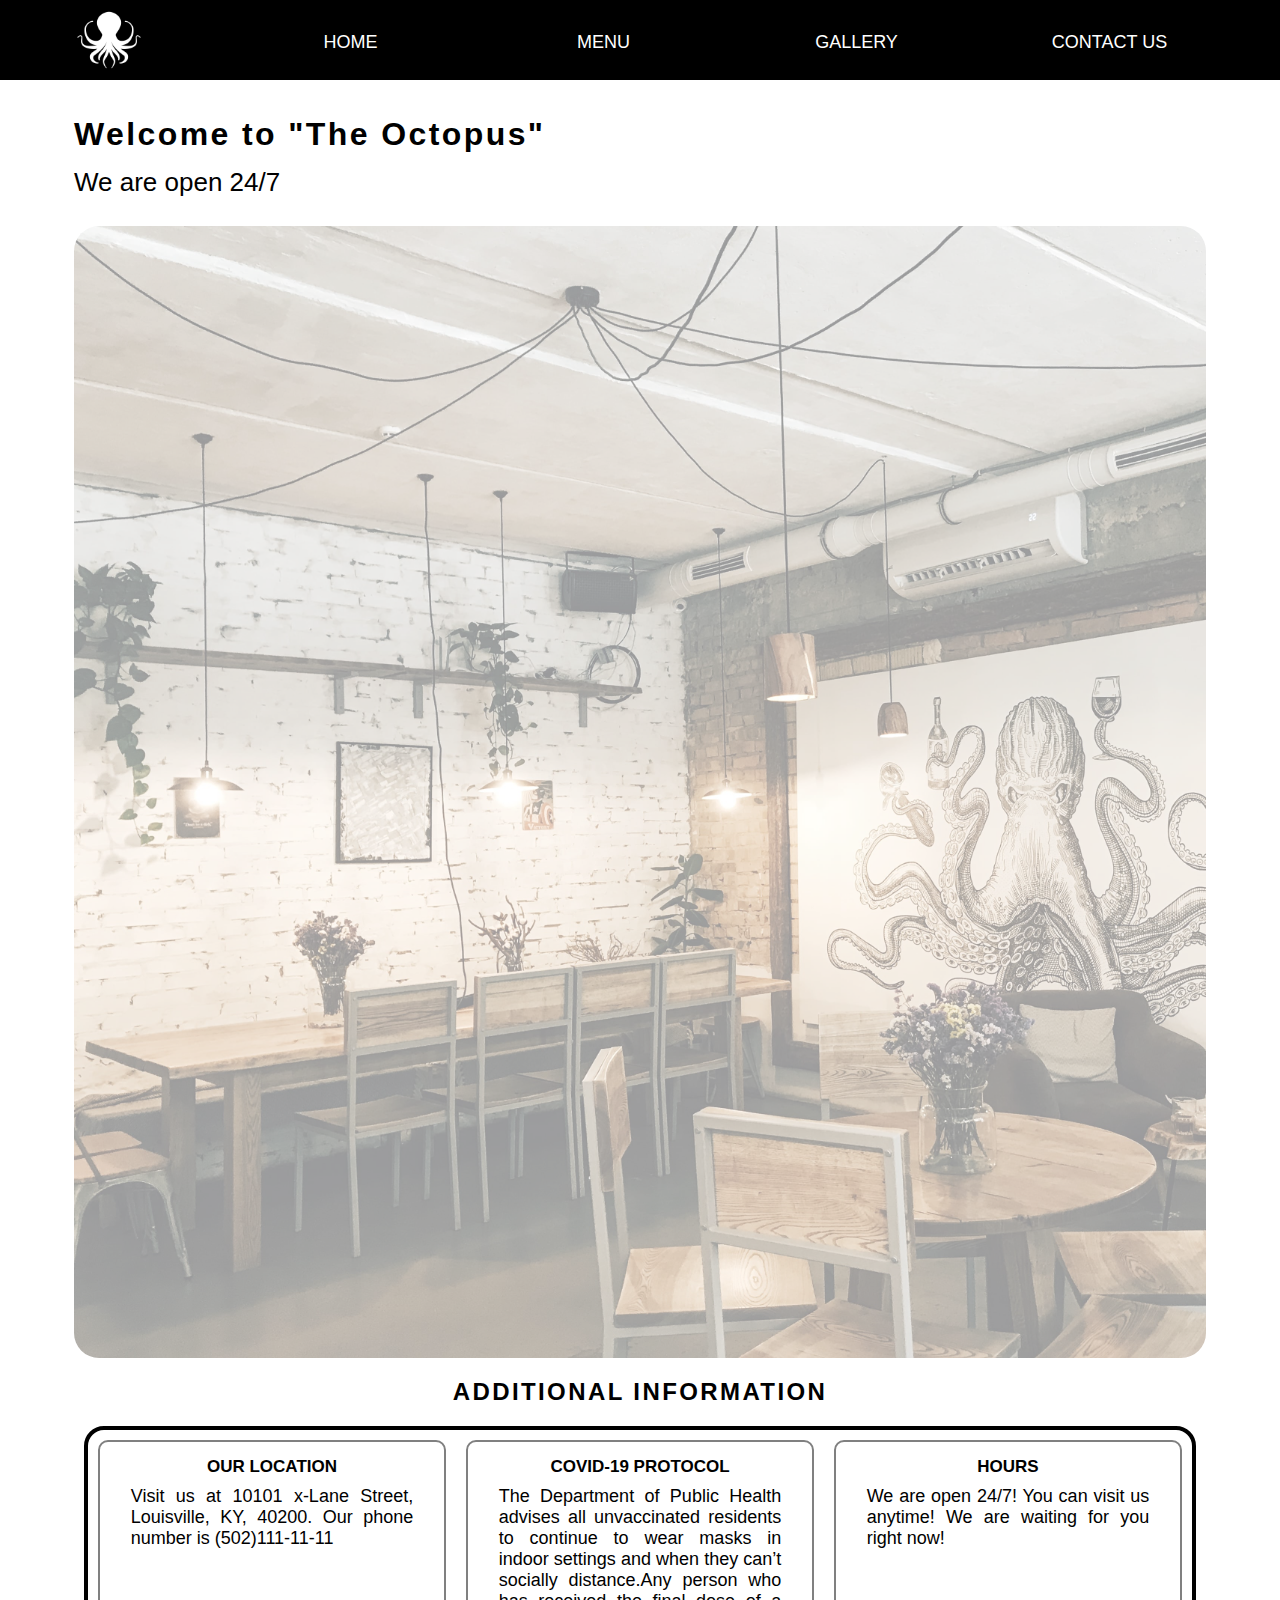
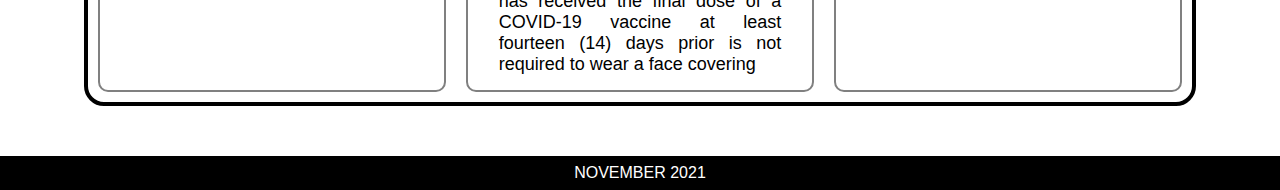
<file: index.html>
<!DOCTYPE html>
<html>
    <head>
        <meta charset="UTF-8">
        <title>The Octopus | Sushi House</title>
        <meta name="viewport" content="width=device-width, initial-scale=1">
        <link rel="stylesheet" type="text/css" href="style.css">
        <link rel="shortcut icon" type="image/png" href="/images/favicon.png">
        <script src="https://code.jquery.com/jquery-3.6.0.slim.min.js"></script>
        <script src="script.js"></script>
    </head>
    <body>
        <div class="main-container">
            <header class="header">
                <div class="container">
                    <div class="header-body">
                        <a href="index.html" class="header-logo">
                            <img src="images/logo.png"></a>
                        <div class="header-burger">
                            <span></span>
                        </div>
                        <nav class="header-menu">
                            <ul class="header-list">
                                <li><a href="index.html" class="header-link">Home</a></li>
                                <li><a href="menu.html" class="header-link">Menu</a></li>
                                <li><a href="gallery.html" class="header-link">Gallery</a></li>
                                <li><a href="contact.html" class="header-link">Contact us</a></li>
                            </ul>
                        </nav>
                    </div>
                </div>
            </header>
            <div class="content">
                <div class="container">
                    <div class="content-text">
                        <h4>Welcome to "The Octopus"</h4>
                        <p> We are open 24/7</p>
                    </div>
                    <div class="restaurant"></div>
                </div>
            </div>
            <div class="container">
                <h2>Additional information</h2>
                <div class="index-row">
                    <div class="index-column">
                        <div class="index-column-item">
                            <h4>our location</h4>
                            <p class="index-column-item-text">Visit us at 10101 x-Lane Street, Louisville, KY, 40200. Our phone number is (502)111-11-11</p>
                        </div>
                    </div>
                        <div class="index-column">
                        <div class="index-column-item">
                        <h4>Covid-19 protocol</h4>
                        <p class="index-column-item-text">The Department of Public Health advises all unvaccinated residents to continue to wear masks in indoor settings and when they can’t socially distance.Any person who has received the final dose of a COVID-19 vaccine at least fourteen (14) days prior is not required to wear a face covering</p>
                        </div>
                    </div>
                        <div class="index-column">
                        <div class="index-column-item">
                            <H4>Hours</H4>
                            <p class="index-column-item-text">We are open 24/7! You can visit us anytime! We are waiting for you right now! </p>
                        </div>
                    </div>
                </div>
            </div>
            <footer class="footer">
                <p>november 2021</p>
            </footer>
        </div>   
    </body>
    </html>
</file>
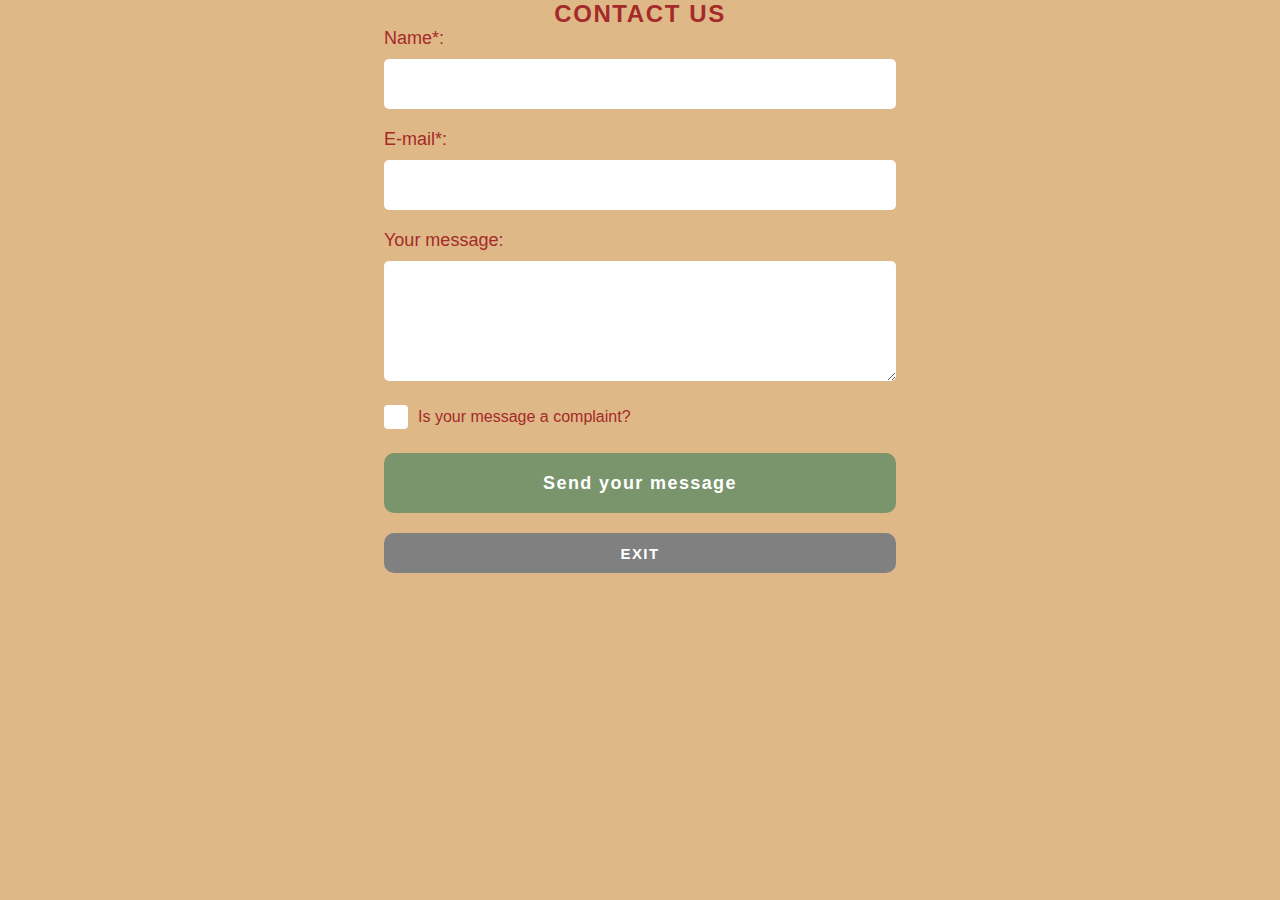
<file: contact.html>
<!DOCTYPE html>
<html>
    <head>
        <meta charset="UTF-8">
        <title>The Octopus | Sushi House</title>
        <meta name="viewport" content="width=device-width, initial-scale=1">
        <link rel="stylesheet" type="text/css" href="style.css">
        <link rel="shortcut icon" type="image/png" href="/images/favicon.png">
        <script src="contactUs.js"></script>
    </head>
    <body>
        <div class="form-container">
            <div class="form">
                <form action="#" id="form" class="form-box">
                    <h1 class="form-title">Contact Us</h1>
                    <div class="form-item">
                        <label for="formName" class="form-label">Name*:</label>
                        <input id="formName" type="text" name="name" class="form-input _req">
                    </div>
                    <div class="form-item">
                        <label for="formEmail" class="form-label">E-mail*:</label>
                        <input id="formEmail" type="text" name="email" class="form-input _req _email">
                    </div>
                    <div class="form-item">
                        <label for="formMessage" class="form-label">Your message:</label>
                        <textarea id="formMessage" name="message" class="form-input"></textarea>
                    </div>
                    <div class="form-item">
                        <div class="checkbox">
                        <input id="formComplaint" type="checkbox" name="complaint" class="checkbox-input">
                        <label for="formComplaint" class="checkbox-label">
                            <span>Is your message a complaint?</span>
                        </label>
                    </div>
                    </div>
                    <div class="form-item">
                        <button type="submit" class="form-button">Send your message</button>
                    </div>
                    <div class="form-item">
                        <a class="exit" href="index.html">exit</a>
                    </div>
                </form>
            </div>
        </div>   
    </body>
    </html>
</file>
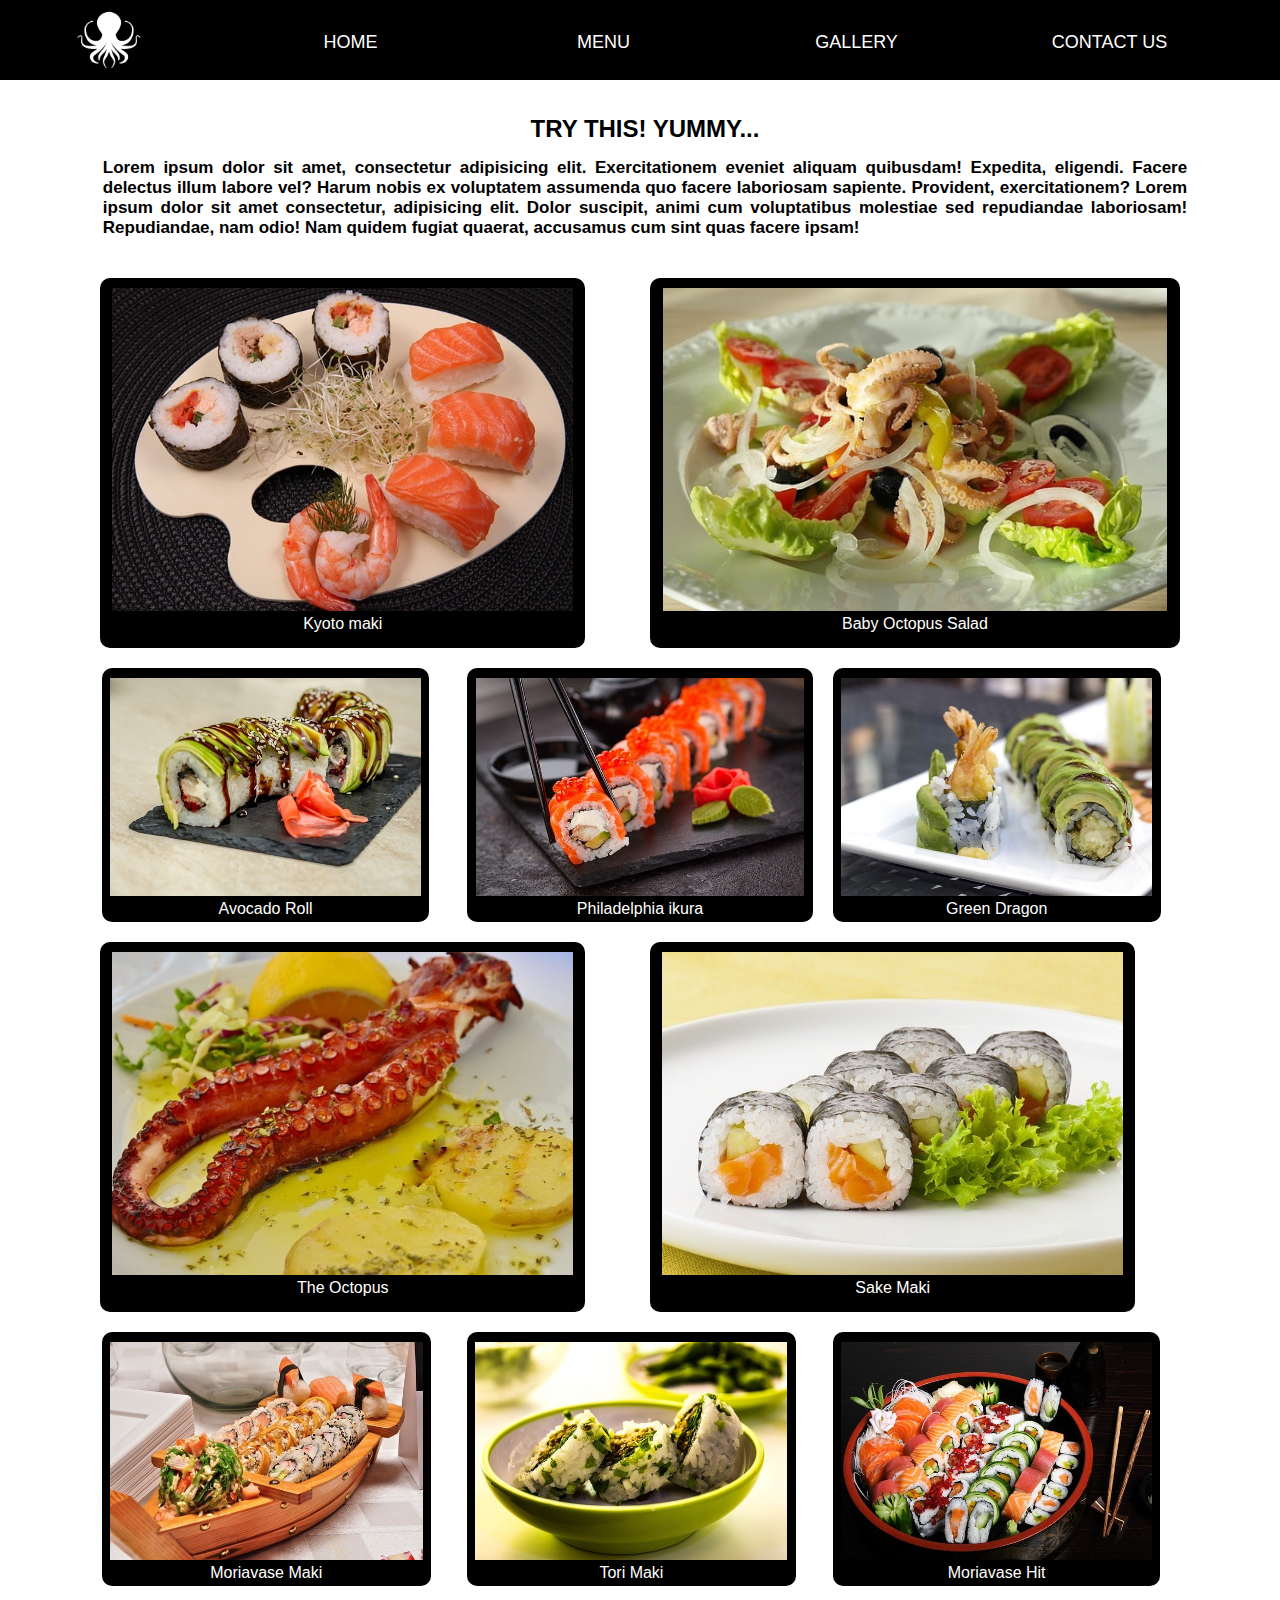
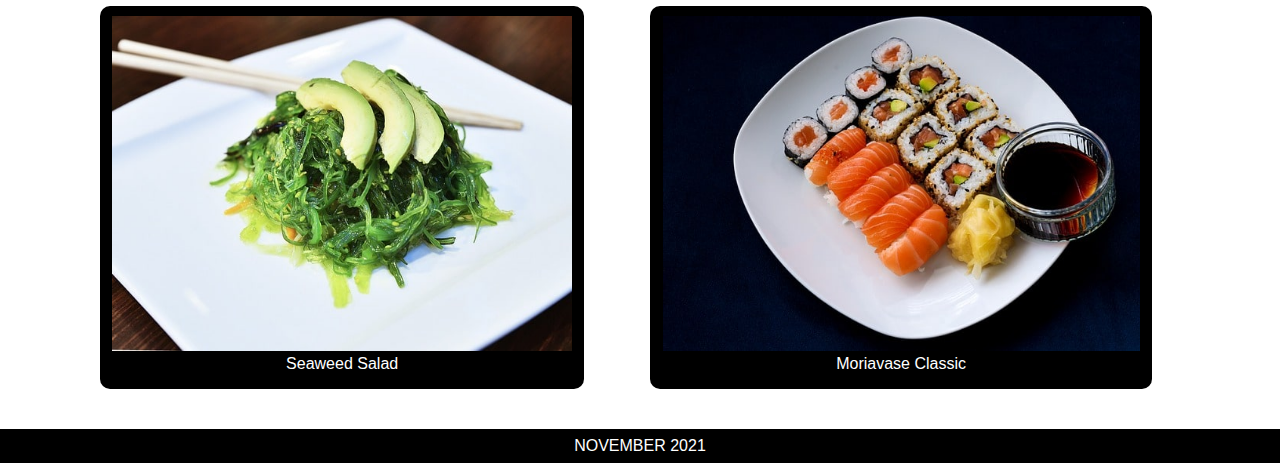
<file: gallery.html>
<!DOCTYPE html>
<html>
    <head>
        <meta charset="UTF-8">
        <title>The Octopus | Sushi House</title>
        <meta name="viewport" content="width=device-width, initial-scale=1">
        <link rel="stylesheet" type="text/css" href="style.css">
        <link rel="shortcut icon" type="image/png" href="/images/favicon.png">
        <script src="https://code.jquery.com/jquery-3.6.0.slim.min.js"></script>
        <script src="script.js"></script>
    </head>
    <body>
        <div class="main-container">
            <header class="header">
                <div class="container">
                    <div class="header-body">
                        <a href="index.html" class="header-logo">
                            <img src="images/logo.png"></a>
                        <div class="header-burger">
                            <span></span>
                        </div>
                        <nav class="header-menu">
                            <ul class="header-list">
                                <li><a href="index.html" class="header-link">Home</a></li>
                                <li><a href="menu.html" class="header-link">Menu</a></li>
                                <li><a href="gallery.html" class="header-link">Gallery</a></li>
                                <li><a href="contact.html" class="header-link">Contact us</a></li>
                            </ul>
                        </nav>
                    </div>
                </div>
            </header>
                <div class="dishes">
                    <div class="gallery-text">
                        <h3>Try this! Yummy...</h3>
                        <p> Lorem ipsum dolor sit amet, consectetur adipisicing elit. Exercitationem eveniet aliquam quibusdam! Expedita, eligendi. Facere delectus illum labore vel? Harum nobis ex voluptatem assumenda quo facere laboriosam sapiente. Provident, exercitationem? Lorem ipsum dolor sit amet consectetur, adipisicing elit. Dolor suscipit, animi cum voluptatibus molestiae sed repudiandae laboriosam! Repudiandae, nam odio! Nam quidem fugiat quaerat, accusamus cum sint quas facere ipsam!</p>
                    </div>
                        <div class="dish-box gallery-two-column">
                             <div class="dish-image">
                                <img src="/images/food/11.jpg">
                                <p>Kyoto maki</p>
                            </div>
                        </div>
                        <div class="dish-box gallery-two-column">
                             <div class="dish-image">
                                <img src="/images/food/2.jpg">
                                <p>Baby Octopus Salad</p>
                            </div>
                        </div>
                        <div class="dish-box gallery-three-column">
                             <div class="dish-image">
                                <img src="/images/food/3.jpg">
                                <p>Avocado Roll</p>
                            </div>
                        </div>
                        <div class="dish-box gallery-three-column">
                             <div class="dish-image">
                                <img src="/images/food/4.jpg">
                                <p>Philadelphia ikura</p>
                            </div>
                        </div>
                        <div class="dish-box gallery-three-column">
                             <div class="dish-image">
                                <img src="/images/food/5.jpg">
                                <p>Green Dragon</p>
                            </div>
                        </div>
                        <div class="dish-box gallery-two-column">
                             <div class="dish-image">
                                <img src="/images/food/6.jpg">
                                <p>The Octopus</p>
                            </div>
                        </div>
                        <div class="dish-box gallery-two-column">
                             <div class="dish-image">
                                <img src="/images/food/7.jpg">
                                <p>Sake Maki</p>
                            </div>
                        </div>
                        <div class="dish-box gallery-three-column">
                             <div class="dish-image">
                                <img src="/images/food/8.jpg">
                                <p>Moriavase Maki</p>
                            </div>
                        </div>
                        <div class="dish-box gallery-three-column">
                             <div class="dish-image">
                                <img src="/images/food/9.jpg">
                                <p>Tori Maki</p>
                            </div>
                        </div>
                        <div class="dish-box gallery-three-column">
                             <div class="dish-image">
                                <img src="/images/food/10.jpg">
                                <p>Moriavase Hit</p>
                            </div>
                        </div>
                        <div class="dish-box gallery-two-column">
                            <div class="dish-image">
                               <img src="/images/food/1.jpg">
                               <p>Seaweed Salad</p>
                           </div>
                       </div>
                       <div class="dish-box gallery-two-column">
                        <div class="dish-image">
                           <img src="/images/food/12.jpg">
                           <p>Moriavase Classic</p>
                       </div>
                   </div>
                </div>
            <footer class="footer">
                <p>november 2021</p>
            </footer>
        </div>
    </body>
</html>
</file>
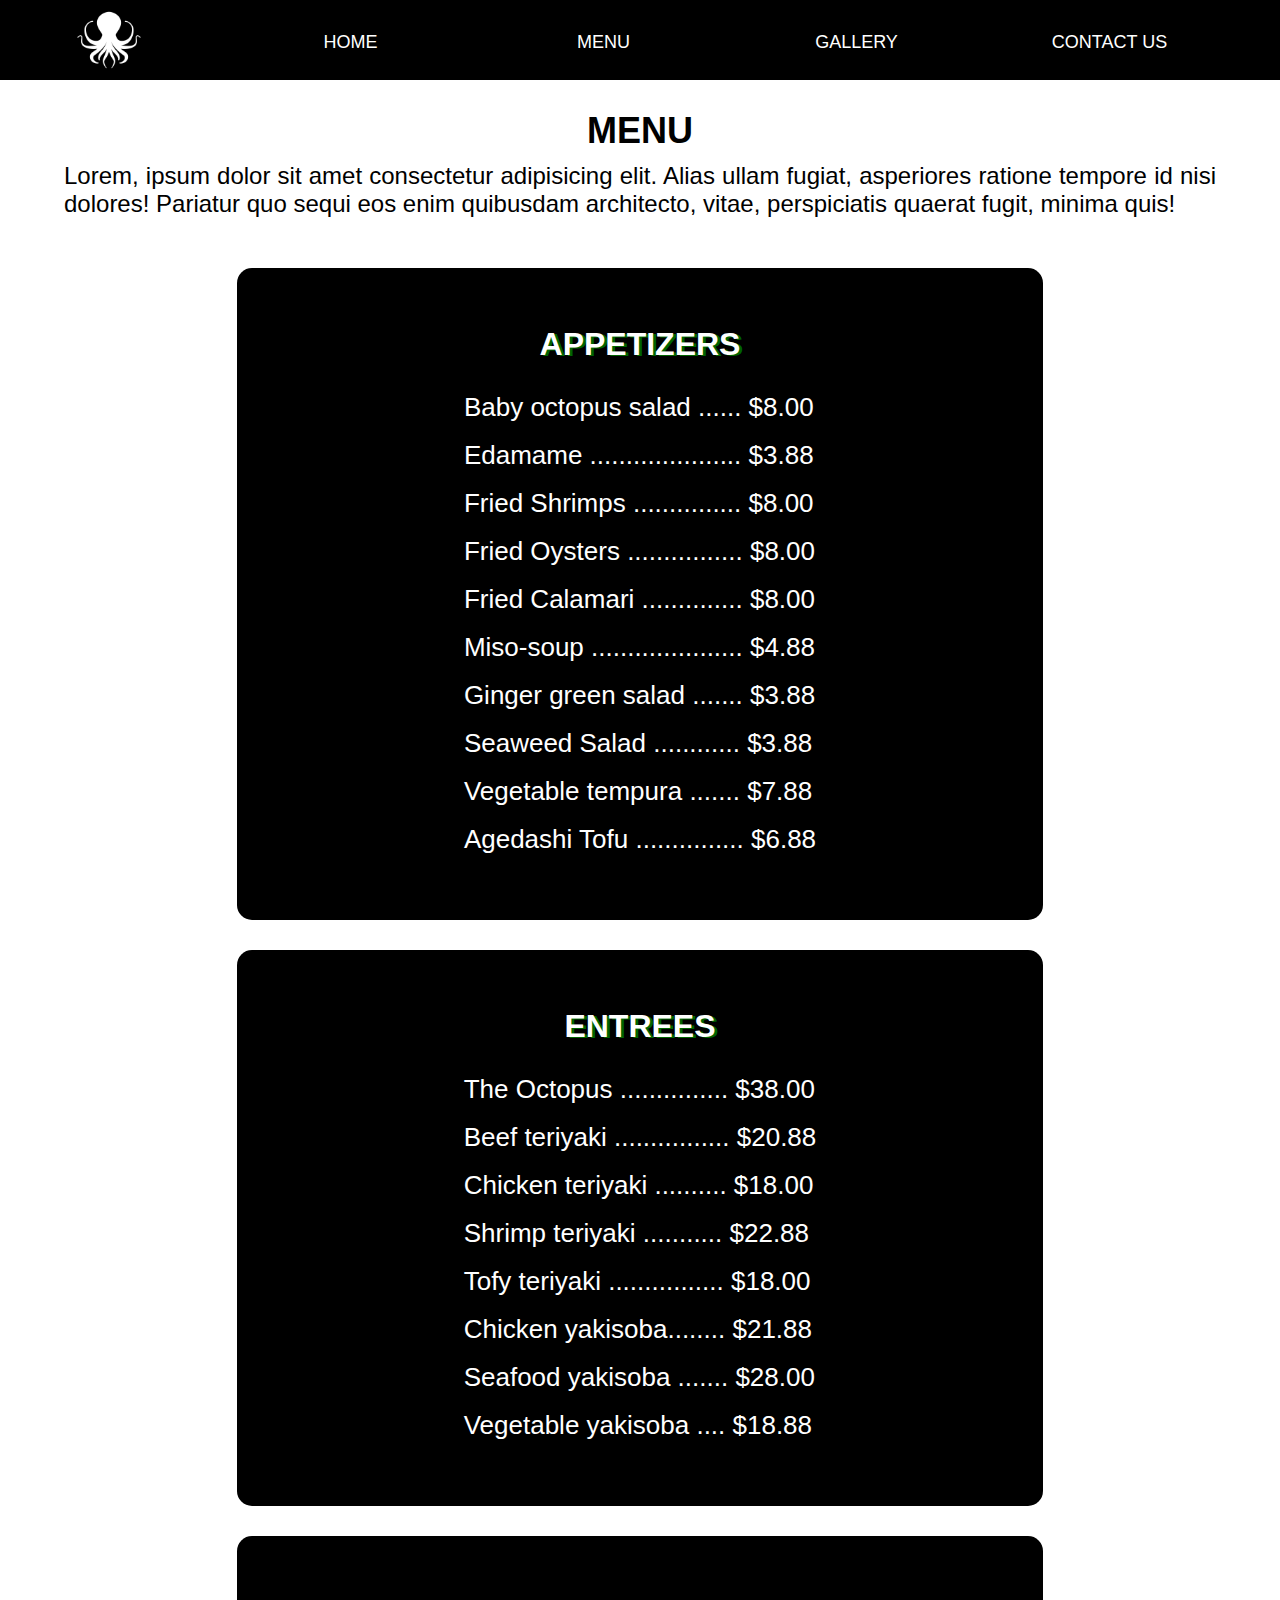
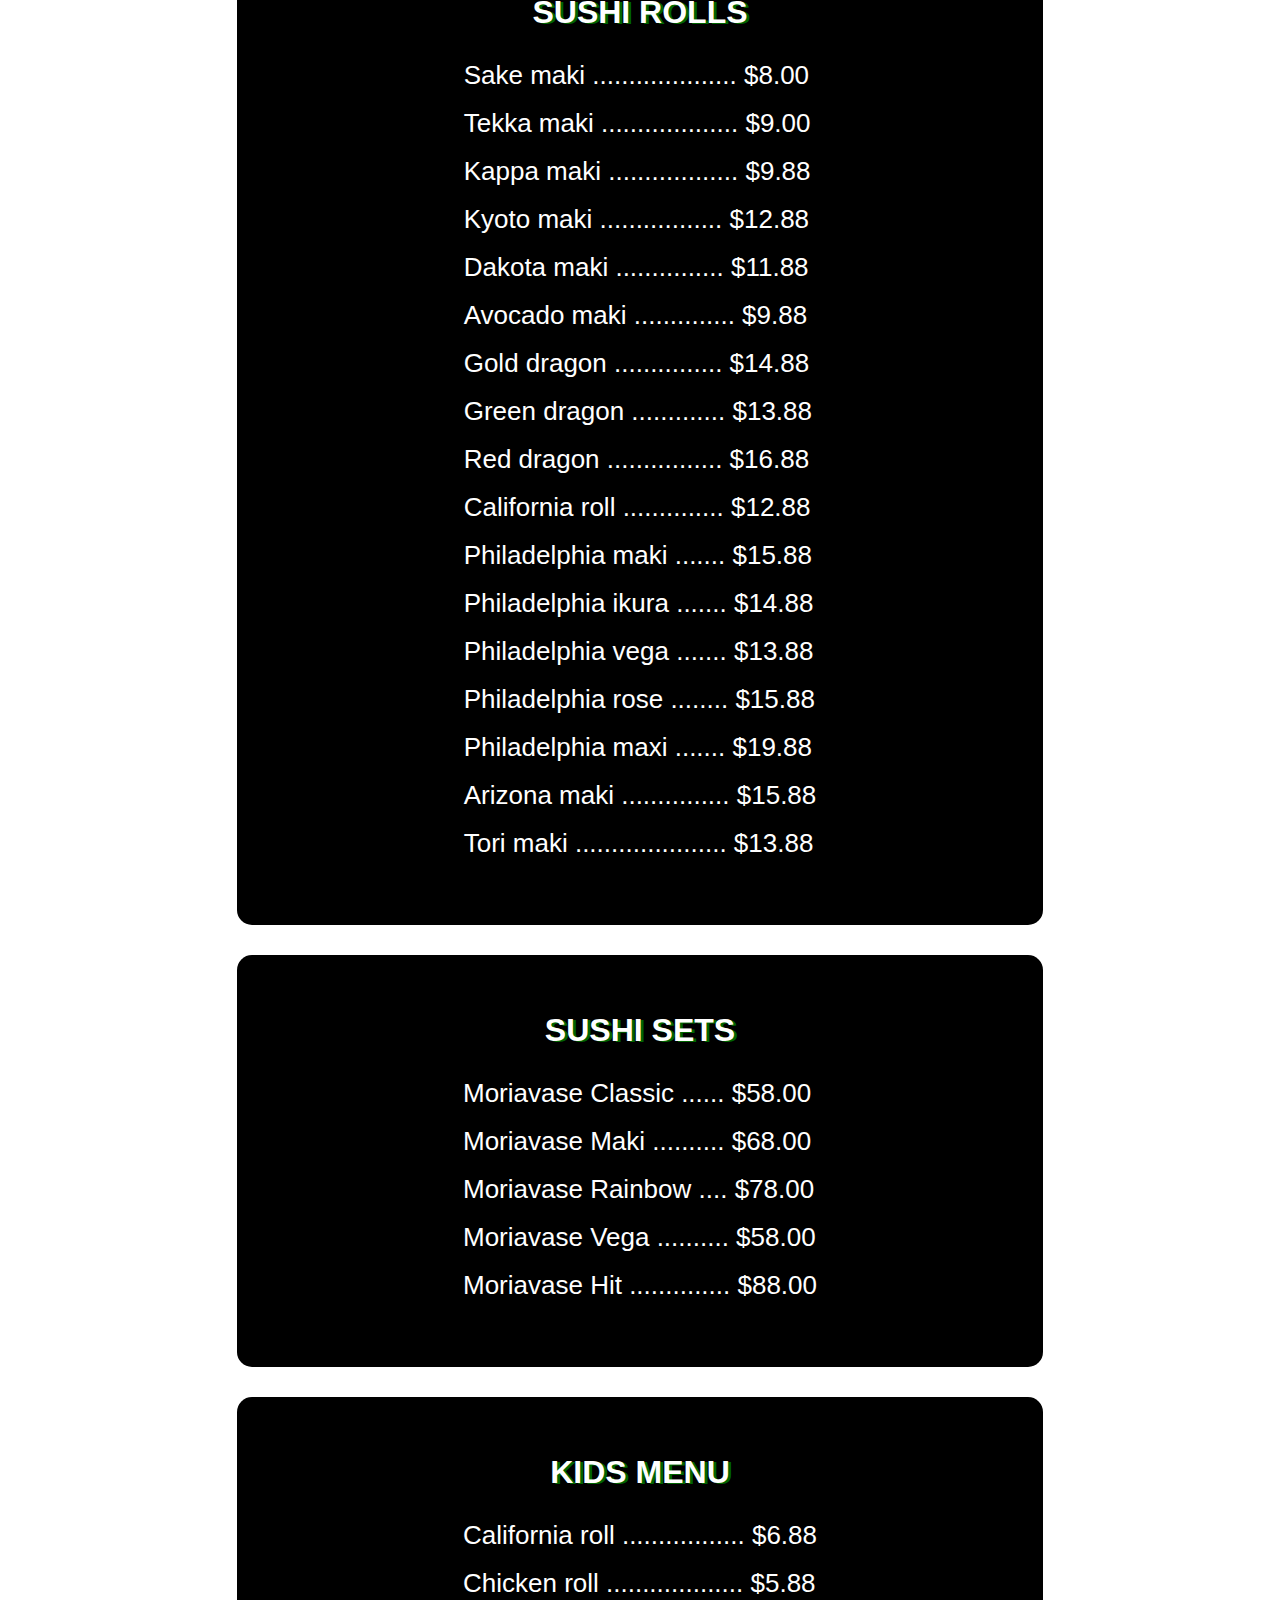
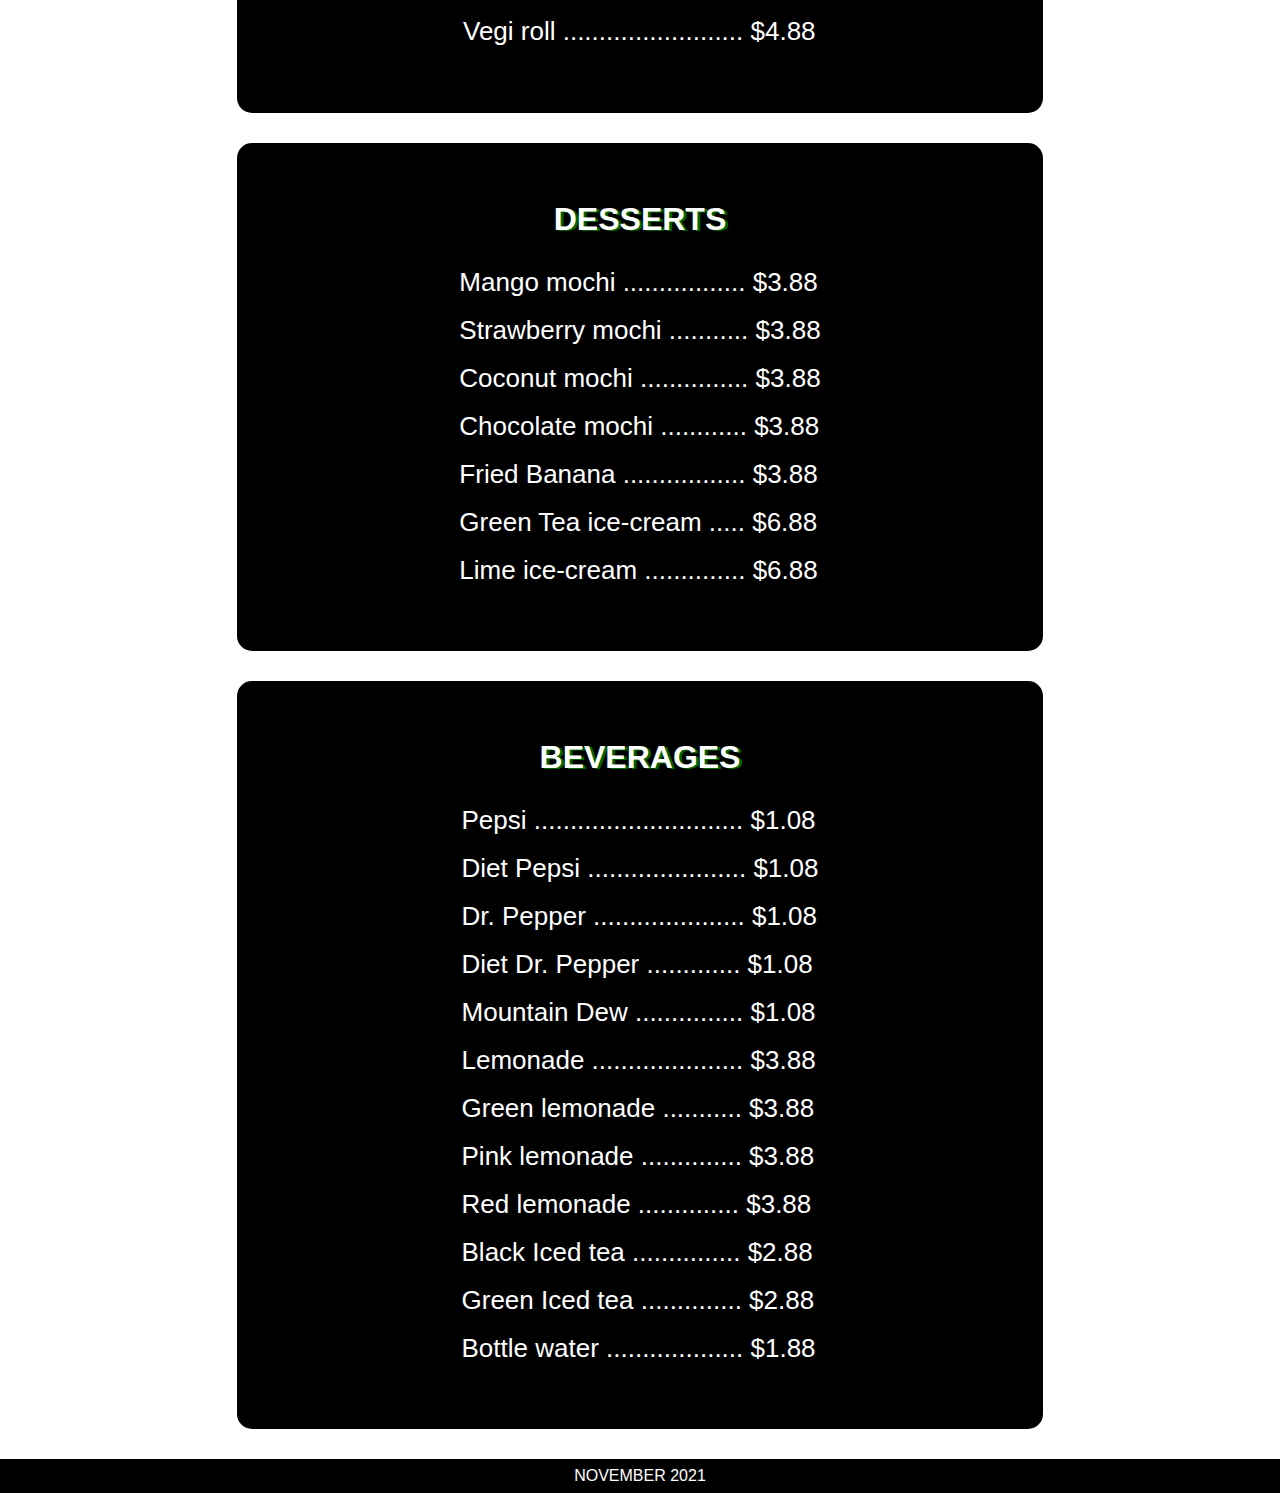
<file: menu.html>
<!DOCTYPE html>
<html>
    <head>
        <meta charset="UTF-8">
        <title>The Octopus | Sushi House</title>
        <meta name="viewport" content="width=device-width, initial-scale=1">
        <link rel="stylesheet" type="text/css" href="style.css">
        <link rel="shortcut icon" type="image/png" href="/images/favicon.png">
        <script src="https://code.jquery.com/jquery-3.6.0.slim.min.js"></script>
        <script src="script.js"></script>
    </head>
    <body>
        <div class="main-container">
            <header class="header">
                <div class="container">
                    <div class="header-body">
                        <a href="index.html" class="header-logo">
                            <img src="images/logo.png"></a>
                        <div class="header-burger">
                            <span></span>
                        </div>
                        <nav class="header-menu">
                            <ul class="header-list">
                                <li><a href="index.html" class="header-link">Home</a></li>
                                <li><a href="menu.html" class="header-link">Menu</a></li>
                                <li><a href="gallery.html" class="header-link">Gallery</a></li>
                                <li><a href="contact.html" class="header-link">Contact us</a></li>
                            </ul>
                        </nav>
                    </div>
                </div>
            </header>
            <div class="menu">
                <div class="menu-text">
                 <h2 id="menu-header">menu</h2>
                 <p>Lorem, ipsum dolor sit amet consectetur adipisicing elit. Alias ullam fugiat, asperiores ratione tempore id nisi dolores! Pariatur quo sequi eos enim quibusdam architecto, vitae, perspiciatis quaerat fugit, minima quis!</p>
                </div>
                <div class="menu-box">
                    <div class="menu-content">
                        <h4>appetizers</h4>
                        <div class="menu-list">
                            <ul>
                            <li>Baby octopus salad ...... $8.00</li>
                            <li>Edamame ..................... $3.88</li>
                            <li>Fried Shrimps ............... $8.00</li>
                            <li>Fried Oysters ................ $8.00</li>
                            <li>Fried Calamari .............. $8.00</li>
                            <li>Miso-soup ..................... $4.88</li>
                            <li>Ginger green salad ....... $3.88</li>
                            <li>Seaweed Salad ............ $3.88</li>
                            <li>Vegetable tempura ....... $7.88</li>
                            <li>Agedashi Tofu ............... $6.88</li>
                            </ul>
                        </div>
                    </div>
                </div>

                <div class="menu-box">
                        <div class="menu-content">
                            <h4>Entrees</h4>
                            <div class="menu-list">
                                <ul>
                        <li>The Octopus ............... $38.00</li>
                        <li>Beef teriyaki ................ $20.88</li>
                        <li>Chicken teriyaki .......... $18.00</li>
                        <li>Shrimp teriyaki ........... $22.88</li>
                        <li>Tofy teriyaki ................ $18.00</li>
                        <li>Chicken yakisoba........ $21.88</li>
                        <li>Seafood yakisoba ....... $28.00</li>
                        <li>Vegetable yakisoba .... $18.88</li>
                                </ul>
                            </div>
                        </div>
                </div>
                <div class="menu-box">
                        <div class="menu-content">
                        <H4>Sushi rolls</H4>
                    <div class="menu-list">
                        <ul>
                            <li>Sake maki .................... $8.00</li>
                            <li>Tekka maki ................... $9.00</li>
                            <li>Kappa maki .................. $9.88</li>
                            <li>Kyoto maki ................. $12.88</li>
                            <li>Dakota maki ............... $11.88</li>
                            <li>Avocado maki .............. $9.88</li>
                            <li>Gold dragon ............... $14.88</li>
                            <li>Green dragon ............. $13.88</li>
                            <li>Red dragon ................ $16.88</li>
                            <li>California roll .............. $12.88</li>
                            <li>Philadelphia maki ....... $15.88</li>
                            <li>Philadelphia ikura ....... $14.88</li>
                            <li>Philadelphia vega ....... $13.88</li>
                            <li>Philadelphia rose ........ $15.88</li>
                            <li>Philadelphia maxi ....... $19.88</li>
                            <li>Arizona maki ............... $15.88</li>
                            <li>Tori maki ..................... $13.88</li>
                        </ul>
                    </div>
                    </div>
                </div>
                <div class="menu-box">
                    <div class="menu-content">
                    <H4>Sushi sets</H4>
                    <div class="menu-list">
                        <ul>
                            <li>Moriavase Classic ...... $58.00</li>
                            <li>Moriavase Maki .......... $68.00</li>
                            <li>Moriavase Rainbow .... $78.00</li>
                            <li>Moriavase Vega .......... $58.00</li>
                            <li>Moriavase Hit .............. $88.00</li>
                        </ul>
                    </div>
                    </div>
                </div>
                <div class="menu-box">
                    <div class="menu-content">
                        <h4>Kids menu</h4>
                        <div class="menu-list">
                        <ul>
                            <li>California roll  ................. $6.88</li>
                            <li>Chicken roll  ................... $5.88</li>
                            <li>Vegi roll ......................... $4.88</li>
                        </ul>
                    </div>
                    </div>
                </div>
                <div class="menu-box">
                    <div class="menu-content">
                    <H4>Desserts</H4>
                    <div class="menu-list">
                        <ul>
                            <li>Mango mochi ................. $3.88</li>
                            <li>Strawberry mochi ........... $3.88</li>
                            <li>Coconut mochi ............... $3.88</li>
                            <li>Chocolate mochi ............ $3.88</li>
                            <li>Fried Banana ................. $3.88</li>
                            <li>Green Tea ice-cream ..... $6.88</li>
                            <li>Lime ice-cream .............. $6.88</li>
                        </ul>
                    </div>
                    </div>
                </div>
                <div class="menu-box">
                        <div class="menu-content">
                        <H4>Beverages</H4>
                        <div class="menu-list">
                            <ul>
                                <li>Pepsi ............................. $1.08</li>
                                <li>Diet Pepsi ...................... $1.08</li>
                                <li>Dr. Pepper ..................... $1.08</li>
                                <li>Diet Dr. Pepper ............. $1.08</li>
                                <li>Mountain Dew ............... $1.08</li>
                                <li>Lemonade ..................... $3.88</li> 
                                <li>Green lemonade ........... $3.88</li>
                                <li>Pink lemonade .............. $3.88</li>
                                <li>Red lemonade .............. $3.88</li>
                                <li>Black Iced tea ............... $2.88</li>
                                <li>Green Iced tea .............. $2.88</li>
                                <li>Bottle water ................... $1.88</li>
                            </ul>
                        </div>
                        </div>
                </div>
        </div>
        <footer class="footer">
            <p>november 2021</p>
        </footer>
    </body>
    </html>
</file>
<file: style.css>
*,
*::before,
*::after {
    padding: 0;
    margin: 0;
    border: 0;
    box-sizing: border-box;
}
html, body {
    height: 100%;
    font-family: Arial, Helvetica, sans-serif;
}
.main-container {
    min-height: 100%;
    display: flex;
    flex-direction: column;
}

/*------------------------------- index file ------------------------------------*/

.container {
    max-width: 90%;
    margin: 0px auto;
    padding: 0px 10px;
}
.content {
    padding: 70px 0 0 0;
    flex: 1 1 auto;
}
.content-text {
    font-size: 18px;
    line-height: 25px;
}

/*-------------------------------- NAVIGATION ----------------------------------*/

.header {
    position: fixed;
    width: 100%;
    top:0;
    left: 0;
    z-index: 5;
    }
.header::before {
    content: "";
    position: absolute;
    top: 0;
    left: 0;
    width: 100%;
    height: 100%;
    background-color:black;
    z-index: 2;
    }
.header-body {
    display: flex;
    justify-content: space-between;
    position: relative;
    height: 50px;
    align-items: center;   
    }
.header-list {
    display: flex;
    position: relative;
    z-index: 2;
    }
.header-list li {
    list-style: none;
    margin: 0 0 0 20px;
    }
.header-link {
    color: white;
    text-transform: uppercase;
    font-size: 18px;
    text-decoration: none;
    }
.header-logo {
    filter: invert(100%);
    flex: 0 0 40px; 
    overflow: hidden;
    z-index: 3;
    }
.header-logo img {
    max-width: 100%;
    display: block;
    }

/*-----------------------------HAMBURGER-MENU-----------------------------*/

.header-burger {
    display: block;
    position: relative;
    width: 30px;
    height: 20px;
    z-index: 3;
    }
.header-burger::before,
.header-burger::after {
    content: "";
    background-color: white;
    position: absolute;
    width: 100%;
    height: 2px;
    left: 0;
    transition: all 0.3s ease 0s;
    }
.header-burger::before {
        top: 0;
    }
.header-burger::after {
        bottom: 0;
    }
.header-burger.active::before {
        transform: rotate(45deg);
        top: 9px;
    }
.header-burger.active::after {
            transform: rotate(-45deg);
            bottom: 9px;
    }
.header-burger.active span {
        transform: scale(0);
    }
.header-burger span {
        position: absolute;
        background-color: white;
        position: absolute;
        left: 0;
        width: 100%;
        height: 2px;
        top: 9px;
        transition: all 0.3s ease 0s;
    } 
/*------------------------------ HAMBURGER-MENU-END -----------------------------*/

    body.lock {
        overflow: hidden;
    }
    .header-menu { 
        position: fixed;
        top:-100%;
        left: 0;
        width: 100%;
        height: 100%;
        background-color:rgb(43, 38, 54);
        padding: 70px 10px 20px 10px;
        transition: all 0.3s ease 0s;
        overflow: auto;
    }
    .header-menu.active {
        top:0;
    }
    .header-list {
        display: block;
    }
    .header-list li {
        margin: 0 0 20px 0;
        width: 100%;
        text-align: center;
    }
    .header-list li:hover {
        background-color: rgb(126, 127, 167);
        border-radius: 10px;
    }

/*------------------------------- NAVIGATION-END -----------------------------*/

.restaurant {
        display: flex;
        width: 100%;
        padding-top: 100%;
        background-image:url(images/welcome.jpg);
        background-size: cover;
        border-radius: 25px;
        opacity: 0.4;
    }
footer {
    display: flex;
    flex-direction: row;
    justify-content: center;
    background-color: black;
    color: white;
    text-transform: uppercase;
    padding: 8px 0;
    font-family: Arial, Helvetica, sans-serif;
    margin-top: 30px;
}
.content-text > h4 {
    margin-top: 5px;
    font-weight: 800;
}
.content-text > p {
    margin: 5px 0px 10px 0;
    font-size: 15px;
}

/*---------------------------three columns - index file-------------------------*/

.index-row {
    display: flex;
    flex-direction: column;
    border: 4px solid black;
    border-radius: 20px;
    margin: 20px 10px;
    justify-content: space-around;
    flex-wrap: wrap;
}
.container > h2 {
    text-align: center;
    margin-top: 20px;
    text-transform: uppercase;
    font-size: 14px;
    font-weight: 800;
}  
.index-row > h2 {
    text-transform: uppercase;
    font-weight: 600;
    margin-top: 4px;
    text-align: center;
}
.index-column {
    margin: 10px;
    border: 2px solid grey;
    border-radius: 10px;
    flex: 0 1 50%;
}
.index-column-item {
    padding: 15px;
    color: black;
    text-align:center;
    font-size: 12px;
}
.index-column-item > h4 {
    text-transform: uppercase;
    margin-bottom: 9px;
    text-align: center;
    font-weight: 700;
}
.index-column-item-text {
    margin: 0 auto;
    width: 90%;
    text-align:justify;
}

/*-------------------------------- GALLERY -------------------------------*/

.dishes {
    max-width: 90%;
    margin: 80px auto 0;
    display: flex;
    flex-direction: column;
    justify-content: space-evenly;
    flex-wrap: wrap;
    flex: 1 1 auto;
    
}
.dish-box {
    display: flex;
    margin: 10px;

}
.dish-image {
    align-items: center;
    justify-content: center;
    background-color: black;
    text-align: center;
    border-radius: 10px;
    float: left;

}
.dish-image > img {
    max-width: 95%;
    justify-content: center;
    align-items: center;
    padding-top:10px;
    height: 90%;
    object-fit: cover;
}
.dish-image > p {
    text-align: center;
    color: white;
    padding-bottom: 3px;
}
.gallery-text {
    text-align:justify;
    padding: 0 0 30px 10px;
    max-width: 95%;
}
.gallery-text > h3 {
    padding-bottom: 10px;
    text-transform: uppercase;
    font-weight: 800;
    text-align: center;
}
.gallery-text > p {
    font-weight: 700;

}

/*---------------------------------- F O R M --------------------------------*/

.form-container {
    background-color: burlywood;
    height: 100%;
    position: relative;
}
.form *{
    outline: none;
}
.form {
    background-color: burlywood;
    max-width: 80%;
    margin: 0 auto;
    color: brown;
}

/*------------------------------- SENDING PROCESS  ------------------------------*/

/*-- to see the sending process comment out the lines 17-30 in the contactUs.js --*/

.form-box::after {
    content: '';
    position: absolute;
    top:0;
    left:0;
    width: 100%;
    height: 100%;
    background: rgba(0, 0, 0, 0.9) url('../images/loading.gif') center / 70px no-repeat;
    opacity: 0;
    visibility: hidden;
    transition: all 0.5s ease 0s;
}
.form-box._sending::after { 
    opacity: 1;
    visibility: visible;
}
.form-box._sending::after {
    opacity: 1;
    visibility: visible;
    transition: all 0.5s ease 0s;
}

/*------------------------------ SENDING PROCESS - END ---------------------------*/

.form-title {
    font-size: 24px;
    font-weight: 800;
    margin: 0 auto;
    text-transform: uppercase;
    text-align: center;
    letter-spacing: 0.1rem;
}
.form-item {
    margin: 0 0 20px 0;
}
.form-label {
    font-size: 18px;
    display: block;
    margin: 0 0 10px 0;
}
.form-input {
    height: 50px;
    padding: 0 20px;
    border-radius: 5px;
    width: 100%;
    font-size: 18px;
    transition: all 0.5s ease 0s;
}
.form-input._error {
    box-shadow: 0 0 15px red;
}
.form-input:focus {
    box-shadow: 0 0 15px #7a956b;
}
textarea.form-input {
    min-height: 120px;
    resize: vertical;
    padding:10px;
}

/*------------------------------ CSS checkbox -----------------------------*/

.checkbox-input {
    display: none;
}
.checkbox-input:checked + .checkbox-label::after {
    transform: scale(1);
}
.checkbox-label {
    font-size: 16px;
    line-height: 140%;
    display: inline-flex; 
    align-items: center;  
    position: relative;
    cursor: pointer;
}
.checkbox-label::before {
    content: "";
    flex: 0 0 24px;
    align-self: flex-start;
    flex: 0 0 24px;
    height: 24px;
    background-color: white;
    border-radius: 4px;
    margin:0 10px 0 0;
}
.checkbox-label::after {
    content: "";
    width:16px;
    height: 16px;
    position: absolute;
    top:4px;
    left:4px;
    background-color: #7a956b;
    border-radius: 4px;
    transform: scale(0);
    transition: transform 0.5s ease 0s;
}

/*--------------------------- CSS checkbox END -----------------------*/

.form-button {
    width: 100%;
    display: flex;
    justify-content: center;
    align-items: center;
    min-height: 60px;
    background-color: #7a956b;
    color: white;
    font-size: 18px;
    font-weight: 700;
    cursor: pointer;
    border-radius: 10px;
    letter-spacing: 1.4px;
    transition: background-color 0.5s ease 0s;
    position: relative;
    top:0;
}
.form-button:hover {
    background-color: #4f6146;
    top:3px;
}
.form-button:active {
    top:3px;
}
.exit {
    width: 100%;
    display: flex;
    justify-content: center;
    align-items: center;
    min-height: 40px;
    background-color: gray;
    color: white;
    font-size: 15px;
    font-weight: 700;
    cursor: pointer;
    border-radius: 10px;
    letter-spacing: 1.4px;
    position: relative;
    top:0;
    text-transform: uppercase;
    text-decoration: none;
    transition: background-color 0.5s ease 0s;
    position: relative;
    }
.exit:hover {
    background-color: rgb(75, 75, 75);
    top:3px;
    }

/*------------------------------------ MENU ------------------------------------*/

.menu {
    max-width: 90%;
    margin: 70px auto 0;
    display: flex;
    flex-direction: column;
    justify-content: center;
    align-items: center;
    flex-wrap: wrap;
    flex: 1 1 auto;
    margin: 70px auto 0;
}
.menu-box {
    display: flex;
    margin-top: 20px;
    background-color: black;
    color: white;
    width: 85%;
    justify-content: center;
    padding: 5% 0 5% 0;
    border-radius: 15px;
}
.menu-content > h4 {
    text-align: center;
    text-transform: uppercase;
    margin-bottom: 20px;
}
.menu-text {
    text-align: justify;
    justify-content: center;
    margin-bottom: 20px;
}
#menu-header {
    text-align: center;
    text-transform: uppercase;
    padding-bottom: 10px;
    font-weight: 900;
}
.menu-list {
    font-size: 14px;
    line-height: 1.5rem;
}
.menu-list > ul > li{
list-style-type: none;
}


/* -------------------------- viewport 768px - 1024px -------------------------- */

@media (min-width:768px) { 

    /* --------------------------- navigation --------------------------- */

    .header-burger {
        display: none;
    }
    .header-menu { 
        position:relative;
        top:0;
        padding: 32px 10px 20px 40px;
    }
    .header-menu.active {
        top:0;
    }
    .header-body {
        height: 80px; 
    }
    .header-logo {
        flex: 0 0 70px;
    }
    .header-list {
        display:flex;
        justify-content:space-evenly;
    }
    .header-list li {
        list-style: none;
        margin: 0 0 0 20px;
        }
        
    /*------------------------------ index file ---------------------------*/

    .content {
        padding: 100px 0 0 0; 
    }
    .content-text  > h4 {
        font-size: 28px;
    }
    .content-text  > p {
        font-size: 22px;
        line-height: 3rem;
    }
   
    /*-------------------------- three columns - index file ------------------*/

    .index-row {
     flex-direction: row;
     align-items:stretch;
     flex-wrap: nowrap;
     justify-content: space-around;
     text-align: center;
    }
    .container > h2 {
        font-size: 20px;
        letter-spacing: 0.1rem;
    }
    .index-column-item > h4 {
        font-size: 17px;
    }
    .index-column-item > p {
        font-size: 15px;
    }
    
    /* ------------------------------ gallery file ---------------------------- */

    .dishes {
    flex-direction: row;
    justify-content: space-around;
    text-align: center;
    }
    .dish-box{
    flex:0 0 42%
    }
    .dish-image {
    flex: 0 1 auto;
    }
    .gallery-text {
     padding-top: 35px;
    }
    .gallery-text > h3 {
    font-size:24px;
    padding-bottom: 15px;
    }
    .gallery-text > p {
    font-size: 17px;
    }

    /*------------------------------- menu file ----------------------------- */

    #menu-header {
        margin-top: 40px;
    }
    .menu-text {
        font-size: 20px;
    }
    .menu-box {
        margin-top: 30px;
        width: 60%;
    }
    .menu-content > h4 {
        text-shadow: 2px 1px darkgreen;
        font-size: 20px;
        font-weight: 700;
    }
    .menu-list {
        font-size: 17px;
        line-height: 2.2rem;
    }

    /*--------------------------- contact form ------------------------*/

    form {
        max-width: 70%;
        margin: 0 auto;
    }
}

 /* ------------------------- viewport 1024px and higher ------------------------- */

@media (min-width: 1024px) {

    /* --------------------------- navigation --------------------------- */

    .header-list li {
        margin-left: 80px;
        }

    /*----------------------------- index file ------------------------------*/

    .content-text {
        padding: 10px 0 10px 0;
        line-height: 2.4rem;
    }
    .content-text  > h4 {
        font-size: 32px;
        font-weight: 800;
        letter-spacing: 0.15rem;
    }
    .content-text  > p {
        font-size: 26px;
    }
    .container > h2 {
        font-size: 24px;
        letter-spacing: 0.15rem;
       }
       
     /*---------------------- three columns - index file ---------------------*/

    .index-column-item > h4 {
        font-weight: 800;
    }
    .index-column-item > p {
        font-size: 18px;
    }

    /* ---------------------------- gallery file --------------------------- */

    .dishes {
     flex-direction: row;
     justify-content: center;
     text-align: center;
    }
    .gallery-two-column{
     flex:0 1 46%
    }
    .gallery-three-column {
    flex: 0 1 30% ;
    }
    .dish-image {
    flex: 0 1 auto;
    }

    /*------------------------------- menu file ------------------------------*/

    .menu-box {
    width: 70%;
    }
    .menu-text {
    font-size: 24px;
    }
    .menu-content > h4 {
    font-size: 32px;
    font-weight: 800;
    text-shadow: 3px 1px darkgreen;
    }
    .menu-list {
    font-size: 26px;
    line-height: 3rem;
    }

    /*--------------------------- contact form ------------------------*/
 
    form {
        max-width: 50%;
        margin: 0 auto;
    }
}
</file>
